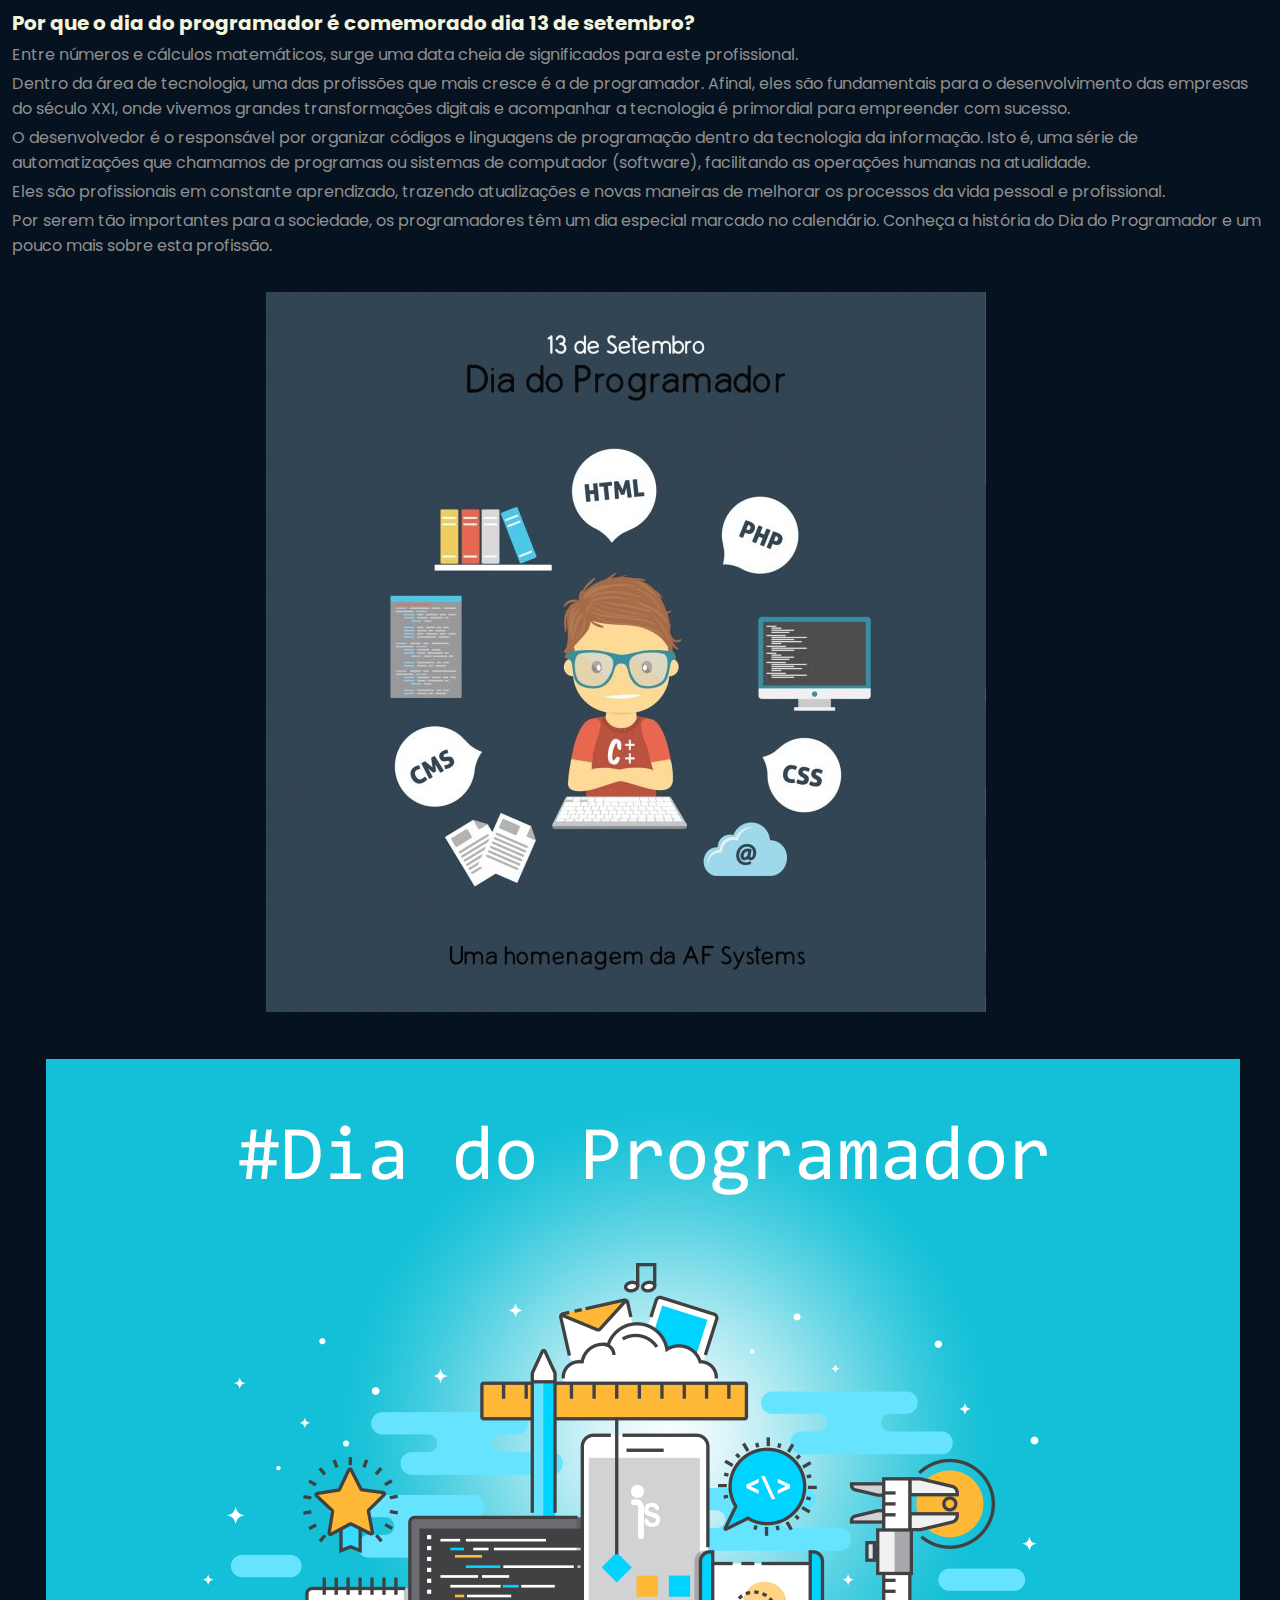
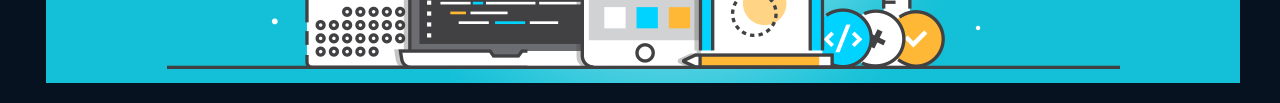
<file: calendar day/index.html>
<!DOCTYPE html>
<html>
<head>
    <meta charset='utf-8'>
    <meta http-equiv='X-UA-Compatible' content='IE=edge'>
    <title>dia do programador</title>
    <meta name='viewport' content='width=device-width, initial-scale=1'>
    <link rel='stylesheet' type='text/css' media='screen' href='main.css'>
    <link rel="icon" type="image/x-icon" href="./Img/logo.png">
</head>
   <h1>Por que o dia do programador é comemorado dia 13 de setembro?</h1>
   <p>
    Entre números e cálculos matemáticos, surge uma data cheia de significados para este profissional.
   </p>
   <p>
    Dentro da área de tecnologia, uma das profissões que mais cresce é a de programador. Afinal, eles são 
    fundamentais para o desenvolvimento das empresas do século XXI, onde vivemos grandes transformações 
    digitais e acompanhar a tecnologia é primordial para empreender com sucesso. 
   </p>
   <p>
    O desenvolvedor é o responsável por organizar códigos e linguagens de programação dentro da tecnologia
     da informação. Isto é, uma série de automatizações que chamamos de programas ou sistemas de computador
    (software), facilitando as operações humanas na atualidade.
   </p>
   <p>
    Eles são profissionais em constante aprendizado, trazendo atualizações e novas maneiras de melhorar os
     processos da vida pessoal e profissional. 
   </p>
   <p>
    Por serem tão importantes para a sociedade, os programadores têm um dia especial marcado no calendário. 
    Conheça a história do Dia do Programador e um pouco mais sobre esta profissão.
   </p>
   <h2>
    <a href=".html" target="_blank">
    <img src="./Img/_dia_do_programador.jpg">
    </a>
   </h2> 
   <h3>
   <a href="2.html" target="_blank">
   <img src="./Img/Dia-do-Programador.png">
   </a>
   </h3>
<body>
    
</body>
</html>
</file>
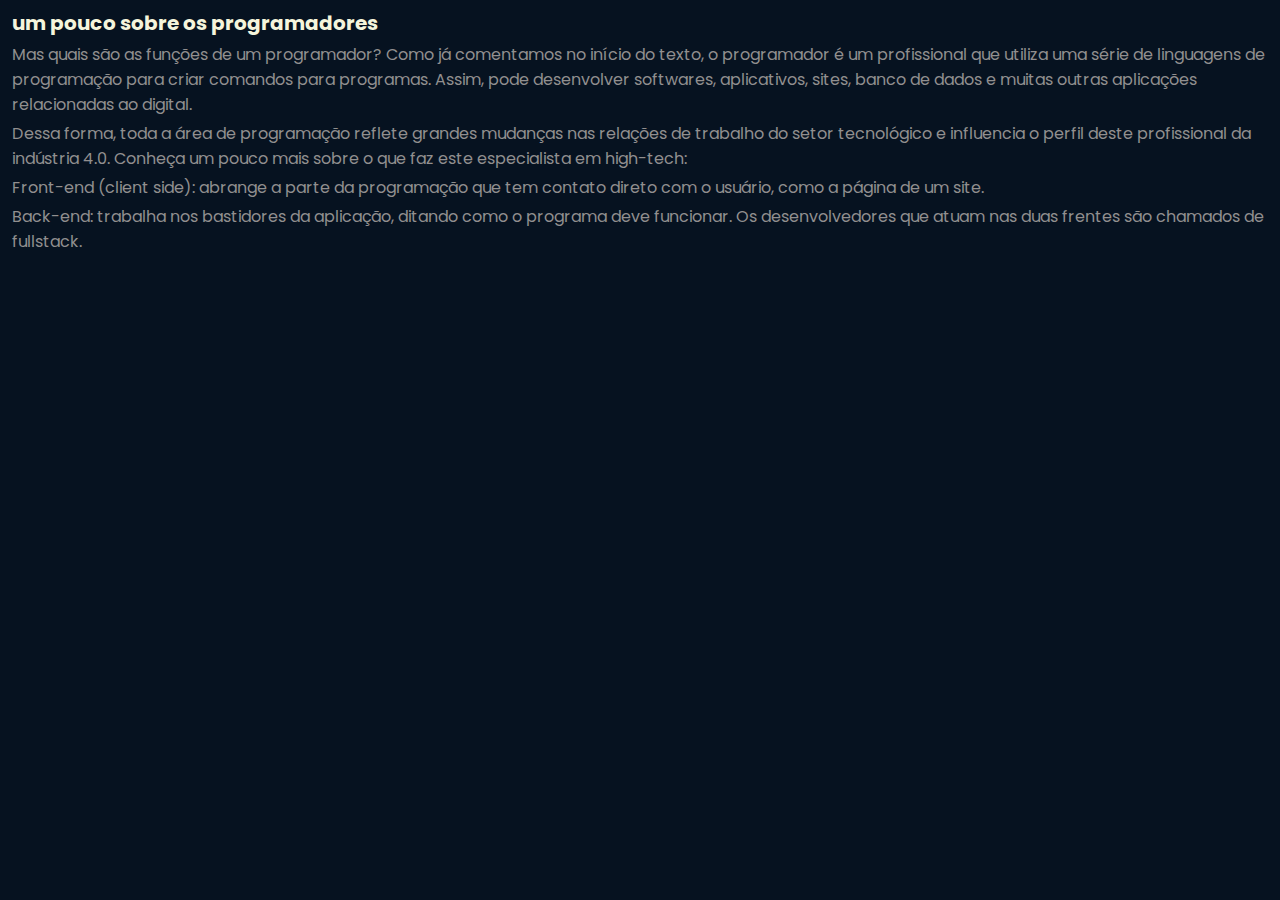
<file: calendar day/2.html>
<!DOCTYPE html>
<html>
<head>
    <meta charset='utf-8'>
    <meta http-equiv='X-UA-Compatible' content='IE=edge'>
    <title>sobre programador</title>
    <meta name='viewport' content='width=device-width, initial-scale=1'>
    <link rel='stylesheet' type='text/css' media='screen' href='main.css'>
</head>
<body>
    <h1>
        um pouco sobre os programadores 
    </h1>
    <p>
        Mas quais são as funções de um programador?
Como já comentamos no início do texto, o programador é um profissional que utiliza
 uma série de linguagens de programação para criar comandos para programas. Assim, 
 pode desenvolver softwares, aplicativos, sites, banco de dados e muitas outras aplicações 
 relacionadas ao digital. 
   </p>
   <p>Dessa forma, toda a área de programação reflete grandes mudanças nas relações de trabalho
     do setor tecnológico e influencia o perfil deste profissional da indústria 4.0. Conheça um 
     pouco mais sobre o que faz este especialista em high-tech: 
   </p>
   <li> Front-end (client side): abrange a parte da programação que tem contato direto com o usuário,
     como a página de um site.
   </li>
   <li> Back-end: trabalha nos bastidores da aplicação, ditando como o programa deve funcionar. 
    Os desenvolvedores que atuam nas duas frentes são chamados de fullstack. 
    </li>
</body>
</html>
</file>
<file: calendar day/main.css>
@import url('https://fonts.googleapis.com/css2?family=Poppins:wght@200&display=swap');
*{
    padding: 0;
    margin: 4px;
    background-color: rgb(6, 18, 32);
    color: rgb(145, 143, 143);
    font-family: poppins;
}
h1{
    font-size: 20px;
    color: beige;
}
h2{
    margin-left: 250px;
    margin-top: 30px;
}
h3{
    margin-top: 30px;
    margin-left: 30px;
}
</file>
